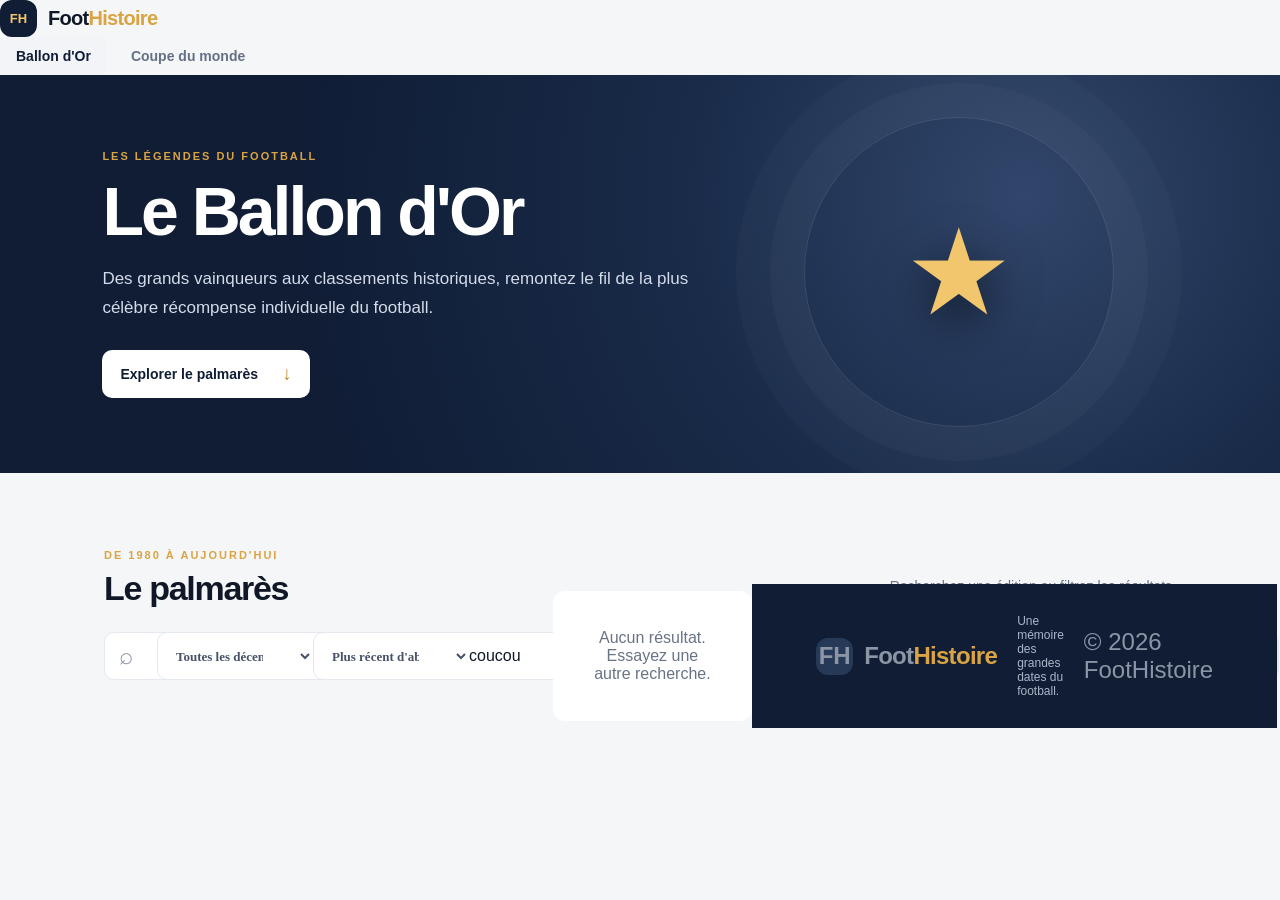
<file: index.html>
<!doctype html>
<html lang="fr">
<head>
  <meta charset="utf-8">
  <meta name="viewport" content="width=device-width, initial-scale=1">
  <meta name="description" content="FootHistoire : découvrez les grands palmarès du football.">
  <title>FootHistoire — Ballon d'Or</title>
  <link rel="stylesheet" href="style.css">
  <script src="donnees.js" defer></script>
  <script src="script.js" defer></script>
</head>
<body data-page="ballon">
<! c'est le début de la page
  <header class="site-header">
    <a class="brand" href="index.html">
      <span class="brand-mark">FH</span>
      <span>Foot<span>Histoire</span></span>
    </a>

    <button class="menu-toggle" aria-label="Ouvrir le menu" aria-expanded="false">☰</button>

    <nav class="main-nav">
      <a class="active" href="index.html">Ballon d'Or</a>
      <a href="coupe-du-monde.html">Coupe du monde</a>
    </nav>
  </header>
<! logo + menu de l'interface
  <main>
    <section class="hero">
      <div class="hero-content">
        <p class="eyebrow">LES LÉGENDES DU FOOTBALL</p>
        <h1>Le Ballon d'Or</h1>
        <p>
          Des grands vainqueurs aux classements historiques,
          remontez le fil de la plus célèbre récompense individuelle du football.
        </p>
        <a class="button button-light" href="#palmares">
          Explorer le palmarès <span>↓</span>
        </a>
      </div>

      <div class="hero-orb" aria-hidden="true">
        <span>★</span>
      </div>
    </section>
<! page d'acceuil du début de la page
    <section class="stats-grid" id="stats-ballon" aria-label="Statistiques du Ballon d'Or"></section>

    <section class="section" id="palmares">
      <div class="section-heading">
        <div>
          <p class="eyebrow">DE 1980 À AUJOURD'HUI</p>
          <h2>Le palmarès</h2>
        </div>
        <p>Recherchez une édition ou filtrez les résultats.</p>
      </div>
<! c'est le filtre selon le palmarès édition de l'année recherché
      <div class="filters">
        <label class="search-box">
          <span>⌕</span>
          <input
            id="search-ballon"
            type="search"
            placeholder="Rechercher une année, un joueur, un club…"
            autocomplete="off"
          >
          <! c'est la recherche d'un nom de joueur dans le filtre ou la barre de recherche
        </label>

        <label class="select-wrap">
          <span class="sr-only">Décennie</span>
          <select id="decade-ballon">
            <option value="all">Toutes les décennies</option>
            <option value="1980">Années 1980</option>
            <option value="1990">Années 1990</option>
            <option value="2000">Années 2000</option>
            <option value="2010">Années 2010</option>
            <option value="2020">Années 2020</option>
          </select>
          <! c'est le filtre sur la décennies recherché
        </label>

        <label class="select-wrap">
          <span class="sr-only">Tri</span>
          <select id="sort-ballon">
            <option value="desc">Plus récent d'abord</option>
            <option value="asc">Plus ancien d'abord</option>
          </select>
          <! c'est le filtre sur le tri du plus récent d'abord ainsi que le plus ancien d'abord
        </label>
      </div>
coucou
      <div id="ballon-list" class="award-grid" aria-live="polite"></div>
      <p id="ballon-empty" class="empty-state" hidden>
        Aucun résultat. Essayez une autre recherche.
      </p>
      <! c'est le message qui nous dis si notre recherche abouti a aucun résultat
    </section>
  </main>

  <footer>
    <a class="brand footer-brand" href="index.html">
      <span class="brand-mark">FH</span>
      <span>Foot<span>Histoire</span></span>
    </a>
    <p>Une mémoire des grandes dates du football.</p>
    <span>© <span class="year-now"></span> FootHistoire</span>
  </footer>
<! c'est la fin de la page
</body>
</html>
</file>
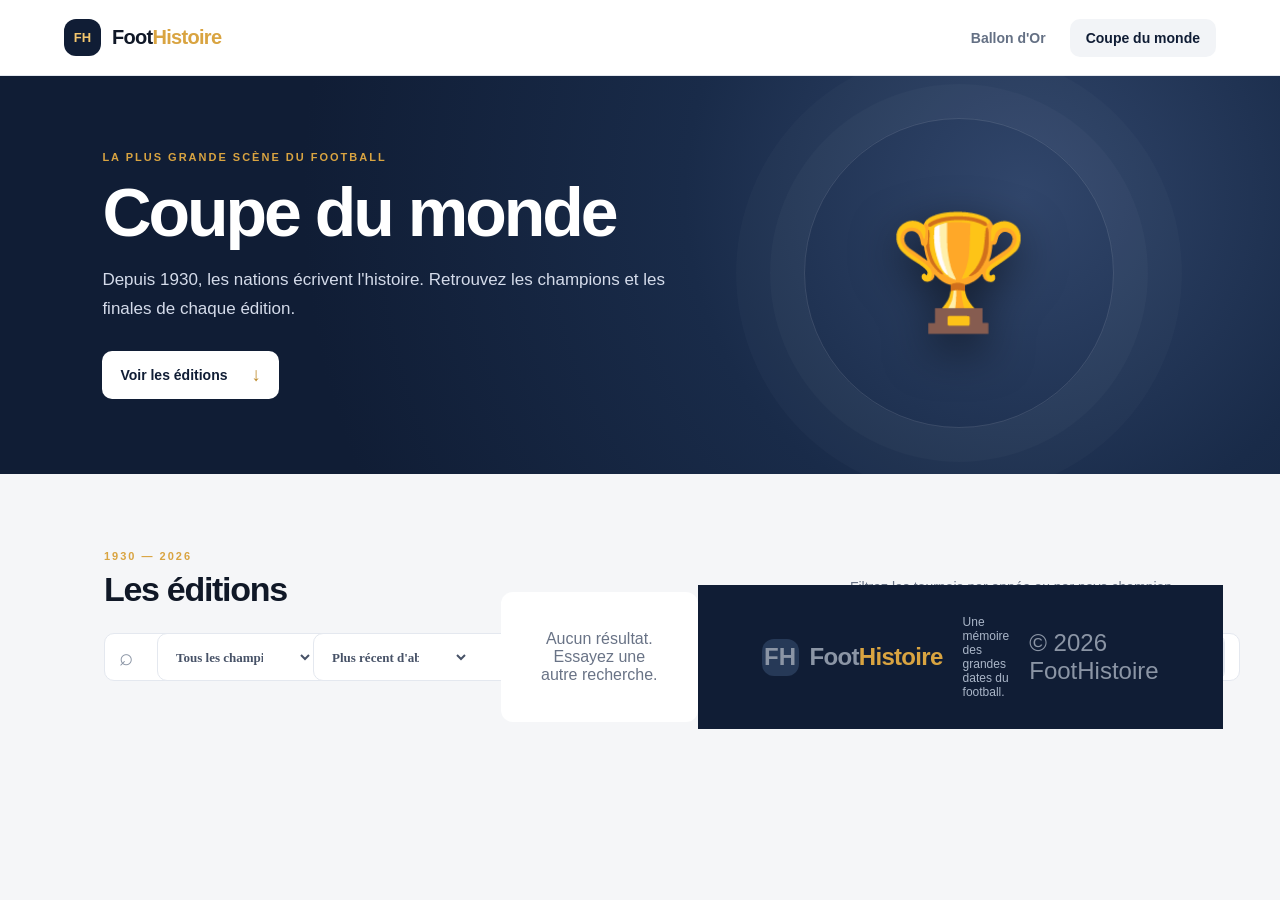
<file: coupe-du-monde.html>
<!doctype html>
<html lang="fr">
<head>
  <meta charset="utf-8">
  <meta name="viewport" content="width=device-width, initial-scale=1">
  <meta name="description" content="Toutes les éditions de la Coupe du monde de football.">
  <title>FootHistoire — Coupe du monde</title>
  <link rel="stylesheet" href="style.css">
  <script src="donnees.js" defer></script>
  <script src="script.js" defer></script>
</head>
<body data-page="coupe">
<! c'est le début de la page avec le titre>
  <header class="site-header">
    <a class="brand" href="index.html">
      <span class="brand-mark">FH</span>
      <span>Foot<span>Histoire</span></span>
    </a>

    <button class="menu-toggle" aria-label="Ouvrir le menu" aria-expanded="false">☰</button>

    <nav class="main-nav">
      <a href="index.html">Ballon d'Or</a>
      <a class="active" href="coupe-du-monde.html">Coupe du monde</a>
    </nav>
  </header>
<! logo + le menu de l'interface
  <main>
    <section class="hero hero-world">
      <div class="hero-content">
        <p class="eyebrow">LA PLUS GRANDE SCÈNE DU FOOTBALL</p>
        <h1>Coupe du monde</h1>
        <p>
          Depuis 1930, les nations écrivent l'histoire.
          Retrouvez les champions et les finales de chaque édition.
        </p>
        <a class="button button-light" href="#editions">
          Voir les éditions <span>↓</span>
        </a>
      </div>

      <div class="hero-orb world-orb" aria-hidden="true">
        <span>🏆</span>
      </div>
    </section>
<! c'est la page d'accueil du début de la page
    <section class="stats-grid" id="stats-coupe" aria-label="Statistiques de la Coupe du monde"></section>

    <section class="section" id="editions">
      <div class="section-heading">
        <div>
          <p class="eyebrow">1930 — 2026</p>
          <h2>Les éditions</h2>
        </div>
        <p>Filtrez les tournois par année ou par pays champion.</p>
      </div>
<ceci est le filtre édition de ma page selon les années
      <div class="filters">
        <label class="search-box">
          <span>⌕</span>
          <input
            id="search-coupe"
            type="search"
            placeholder="Rechercher une année, un pays…"
            autocomplete="off"
<! c'est la barre de recherche selon la coupe du monde
        </label>

        <label class="select-wrap">
          <span class="sr-only">Champion</span>
          <select id="country-coupe">
            <option value="all">Tous les champions</option>
          </select>
          <! elle c'est la nuance pour avoir seulement les champions
        </label>

        <label class="select-wrap">
          <span class="sr-only">Tri</span>
          <select id="sort-coupe">
            <option value="desc">Plus récent d'abord</option>
            <option value="asc">Plus ancien d'abord</option>
          </select>
          <! c'est le tri pour filtrer plus récent et plus ancien
        </label>
      </div>

      <div id="coupe-list" class="world-grid" aria-live="polite"></div>

      <p id="coupe-empty" class="empty-state" hidden>
        Aucun résultat. Essayez une autre recherche.
      </p>
      <! c'est la ou elle va tenir en compte les filtres pour notre recherche
    </section>
  </main>

  <footer>
    <a class="brand footer-brand" href="index.html">
      <span class="brand-mark">FH</span>
      <span>Foot<span>Histoire</span></span>
    </a>
    <p>Une mémoire des grandes dates du football.</p>
    <span>© <span class="year-now"></span> FootHistoire</span>
  </footer>
  <! c'est la fin de la page

</body>
</html>
</file>
<file: style.css>
:root {
  --bg: #f5f6f8;
  --ink: #101827;
  --muted: #697386;
  --navy: #101d35;
  --gold: #d9a441;
  --line: #e4e8ef;
  --white: #fff;
  --shadow: 0 16px 40px rgba(16,29,53,.08);
}

* {
  box-sizing: border-box;
}

html {
  scroll-behavior: smooth;
}

body {
  margin: 0;
  background: var(--bg);
  color: var(--ink);
  font-family: 'DM Sans', Arial, sans-serif;
}

a {
  color: inherit;
  text-decoration: none;
}

/* EN-TÊTE ET NAVIGATION */

.site-header {
  height: 76px;
  padding: 0 max(5vw, 24px);
  display: flex;
  align-items: center;
  justify-content: space-between;
  background: #fff;
  border-bottom: 1px solid var(--line);
  position: sticky;
  top: 0;
  z-index: 20;
}

.brand {
  display: flex;
  align-items: center;
  gap: 11px;
  font: 800 20px Manrope, sans-serif;
  letter-spacing: -.7px;
}

.brand > span:last-child > span {
  color: var(--gold);
}

.brand-mark {
  width: 37px;
  height: 37px;
  border-radius: 12px;
  background: var(--navy);
  color: #f3c66d;
  display: grid;
  place-items: center;
  font-size: 13px;
  letter-spacing: 0;
}

.main-nav {
  display: flex;
  gap: 8px;
}

.main-nav a {
  padding: 11px 16px;
  border-radius: 10px;
  color: #647084;
  font-weight: 700;
  font-size: 14px;
}

.main-nav a:hover,
.main-nav a.active {
  background: #f2f4f7;
  color: var(--navy);
}

.menu-toggle {
  display: none;
  border: 0;
  background: none;
  font-size: 25px;
}

/* BANNIÈRE PRINCIPALE */

.hero {
  min-height: 390px;
  background: radial-gradient(
    circle at 80% 30%,
    #31466b 0,
    #192b49 32%,
    #101d35 68%
  );
  color: #fff;
  padding: 75px max(8vw, 28px);
  position: relative;
  overflow: hidden;
  display: flex;
  align-items: center;
}

.hero-content {
  max-width: 640px;
  position: relative;
  z-index: 2;
}

.eyebrow {
  font-size: 11px;
  letter-spacing: 2px;
  font-weight: 800;
  color: var(--gold);
  margin: 0 0 14px;
}

.hero h1 {
  font: 800 clamp(42px, 6vw, 68px)/1.05 Manrope, sans-serif;
  letter-spacing: -3px;
  margin: 0 0 18px;
}

.hero p:not(.eyebrow) {
  font-size: 17px;
  line-height: 1.7;
  color: #d4dbea;
  max-width: 590px;
  margin: 0 0 27px;
}

.button {
  display: inline-flex;
  gap: 24px;
  align-items: center;
  padding: 13px 18px;
  border-radius: 10px;
  font-weight: 700;
  font-size: 14px;
}

.button-light {
  background: #fff;
  color: var(--navy);
}

.button-light span {
  font-size: 19px;
  color: #bd8b2d;
}

.hero-orb {
  position: absolute;
  width: 310px;
  height: 310px;
  border: 1px solid rgba(255,255,255,.12);
  border-radius: 50%;
  right: 13%;
  top: 42px;
  display: grid;
  place-items: center;
  box-shadow:
    0 0 0 34px rgba(255,255,255,.025),
    0 0 0 68px rgba(255,255,255,.02);
}

.hero-orb span {
  font-size: 120px;
  color: #f2c66d;
  text-shadow: 0 15px 45px #0008;
}

.world-orb span {
  font-size: 112px;
}

/* STATISTIQUES */

.stats-grid {
  max-width: 1120px;
  margin: -30px auto 0;
  position: relative;
  z-index: 3;
  display: grid;
  grid-template-columns: repeat(3, 1fr);
  gap: 16px;
  padding: 0 24px;
}

.stat-card {
  background: #fff;
  border: 1px solid var(--line);
  border-radius: 15px;
  padding: 21px 24px;
  box-shadow: var(--shadow);
}

.stat-card strong {
  display: block;
  font: 800 27px Manrope, sans-serif;
  color: var(--navy);
}

.stat-card span {
  font-size: 12px;
  color: var(--muted);
  font-weight: 700;
  text-transform: uppercase;
  letter-spacing: .8px;
}

/* SECTIONS ET TITRES */

.section {
  max-width: 1120px;
  margin: 76px auto 90px;
  padding: 0 24px;
}

.section-heading {
  display: flex;
  justify-content: space-between;
  align-items: end;
  margin-bottom: 24px;
}

.section-heading h2 {
  font: 800 34px Manrope, sans-serif;
  letter-spacing: -1.3px;
  margin: 0;
}

.section-heading > p {
  color: var(--muted);
  font-size: 14px;
}

.section-heading .eyebrow {
  margin-bottom: 8px;
}

/* RECHERCHE ET FILTRES */

.filters {
  display: flex;
  gap: 12px;
  margin-bottom: 23px;
}

.search-box,
.select-wrap {
  height: 48px;
  border: 1px solid var(--line);
  background: #fff;
  border-radius: 10px;
  display: flex;
  align-items: center;
}

.search-box {
  flex: 1;
  gap: 10px;
  padding: 0 14px;
}

.search-box span {
  font-size: 24px;
  color: #8b95a5;
}

.search-box input {
  border: 0;
  outline: 0;
  width: 100%;
  font: 14px 'DM Sans';
  color: var(--ink);
  background: transparent;
}

.select-wrap select {
  height: 100%;
  min-width: 155px;
  border: 0;
  outline: 0;
  background: transparent;
  padding: 0 34px 0 14px;
  font: 600 13px 'DM Sans';
  color: #475267;
  cursor: pointer;
}

/* CARTES BALLON D'OR ET COUPE DU MONDE */

.award-grid,
.world-grid {
  display: grid;
  grid-template-columns: repeat(3, 1fr);
  gap: 16px;
}

.award-card,
.world-card {
  background: #fff;
  border: 1px solid var(--line);
  border-radius: 14px;
  padding: 20px;
  transition: .2s;
  box-shadow: 0 5px 18px rgba(16,29,53,.025);
}

.award-card:hover,
.world-card:hover {
  transform: translateY(-3px);
  box-shadow: var(--shadow);
  border-color: #d4b16c;
}

.card-top {
  display: flex;
  justify-content: space-between;
  align-items: center;
  margin-bottom: 19px;
}

.year-badge {
  font: 800 13px Manrope;
  background: #f3f5f8;
  padding: 7px 10px;
  border-radius: 8px;
  color: #48556b;
}

.winner-label {
  font-size: 10px;
  text-transform: uppercase;
  letter-spacing: 1px;
  color: #a47a2d;
  font-weight: 800;
}

.winner-name {
  font: 800 20px Manrope;
  letter-spacing: -.5px;
  margin: 0 0 5px;
}

.winner-meta {
  font-size: 13px;
  color: var(--muted);
  margin: 0;
}

.runner-line {
  border-top: 1px solid var(--line);
  margin-top: 17px;
  padding-top: 13px;
  font-size: 12px;
  color: #6f7888;
}

.runner-line b {
  color: #344158;
}

.world-card {
  position: relative;
  overflow: hidden;
}

.world-card:before {
  content: "";
  position: absolute;
  inset: 0 auto 0 0;
  width: 4px;
  background: var(--gold);
}

.world-card .card-top {
  margin-left: 5px;
}

.world-card h3 {
  font: 800 21px Manrope;
  margin: 0 0 6px;
}

.world-card p {
  font-size: 13px;
  color: var(--muted);
  margin: 0;
  line-height: 1.6;
}

.final-score {
  margin-top: 15px;
  padding-top: 12px;
  border-top: 1px solid var(--line);
  font-weight: 700;
  font-size: 12px;
  color: #42506a;
}

.empty-state {
  text-align: center;
  padding: 38px;
  color: var(--muted);
  background: #fff;
  border-radius: 12px;
}

/* PIED DE PAGE */

footer {
  background: #101d35;
  color: #c7d0df;
  padding: 30px max(5vw, 24px);
  display: flex;
  align-items: center;
  justify-content: space-between;
  gap: 20px;
  font-size: 12px;
}

.footer-brand {
  color: #fff;
  font-size: 17px;
}

.footer-brand .brand-mark {
  background: #263957;
}

footer p {
  margin: 0;
  color: #aab6c8;
}

.sr-only {
  position: absolute;
  width: 1px;
  height: 1px;
  padding: 0;
  margin: -1px;
  overflow: hidden;
  clip: rect(0,0,0,0);
  white-space: nowrap;
  border: 0;
}

/* TABLETTES */

@media (max-width: 800px) {
  .hero-orb {
    right: -110px;
    opacity: .35;
  }

  .award-grid,
  .world-grid {
    grid-template-columns: repeat(2, 1fr);
  }

  .section-heading {
    align-items: start;
    gap: 12px;
    flex-direction: column;
  }

  .stats-grid {
    grid-template-columns: repeat(3, 1fr);
  }
}

/* TÉLÉPHONES */

@media (max-width: 560px) {
  .site-header {
    height: 65px;
  }

  .menu-toggle {
    display: block;
  }

  .main-nav {
    display: none;
    position: absolute;
    top: 64px;
    left: 0;
    right: 0;
    background: #fff;
    padding: 12px 20px 18px;
    border-bottom: 1px solid var(--line);
    flex-direction: column;
  }

  .main-nav.open {
    display: flex;
  }

  .hero {
    min-height: 360px;
    padding: 58px 25px;
  }

  .hero h1 {
    letter-spacing: -2px;
  }

  .hero p:not(.eyebrow) {
    font-size: 15px;
  }

  .hero-orb {
    width: 210px;
    height: 210px;
    right: -115px;
    top: 80px;
  }

  .hero-orb span {
    font-size: 80px;
  }

  .stats-grid {
    gap: 8px;
    padding: 0 12px;
    margin-top: -22px;
  }

  .stat-card {
    padding: 15px 10px;
  }

  .stat-card strong {
    font-size: 20px;
  }

  .stat-card span {
    font-size: 9px;
    letter-spacing: .3px;
  }

  .section {
    padding: 0 14px;
    margin: 58px auto 65px;
  }

  .section-heading h2 {
    font-size: 29px;
  }

  .filters {
    flex-wrap: wrap;
  }

  .search-box {
    flex-basis: 100%;
  }

  .select-wrap {
    flex: 1;
  }
/*lkmjojpi*/
  .select-wrap select {
    min-width: 0;
    width: 100%;
  }

  .award-grid,
  .world-grid {
    grid-template-columns: 1fr;
  }

  .award-card,
  .world-card {
    padding: 18px;
  }

  footer {
    flex-direction: column;
    align-items: flex-start;
    gap: 12px;
  }
}
</file>
